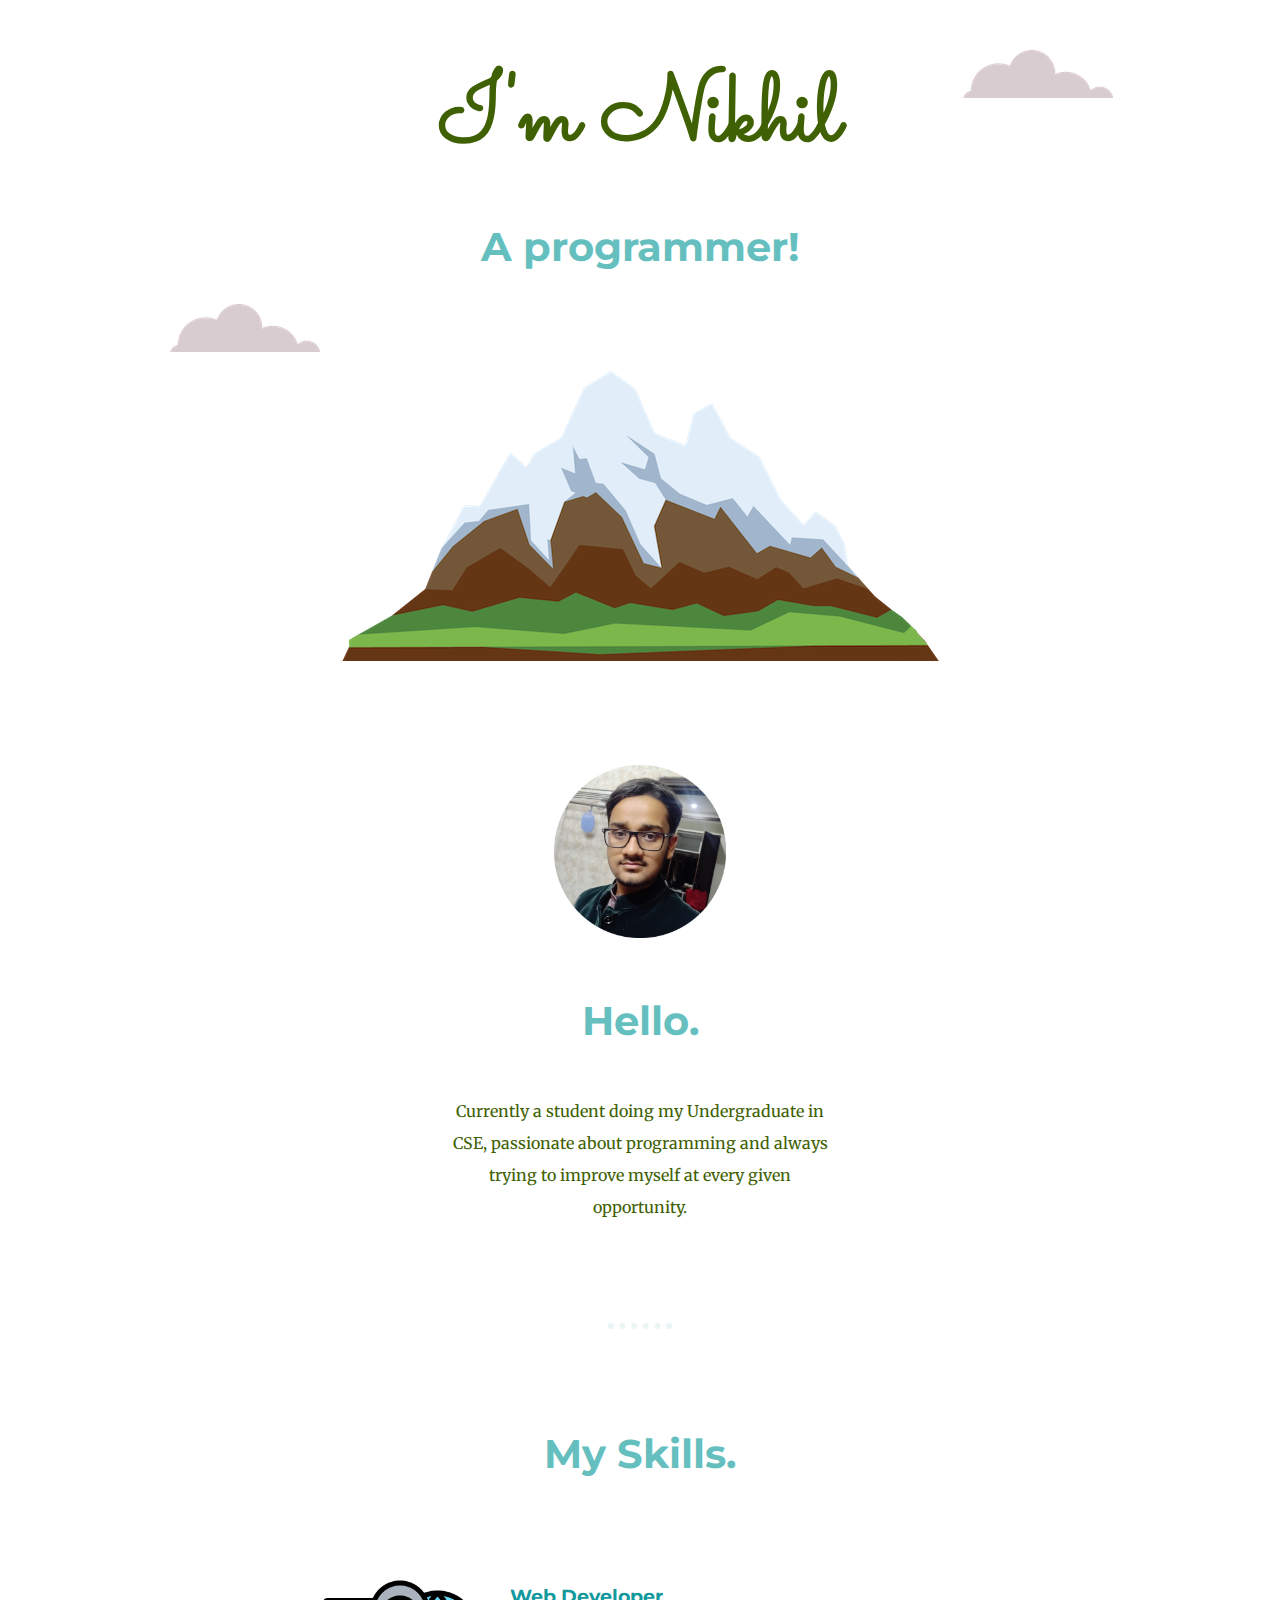
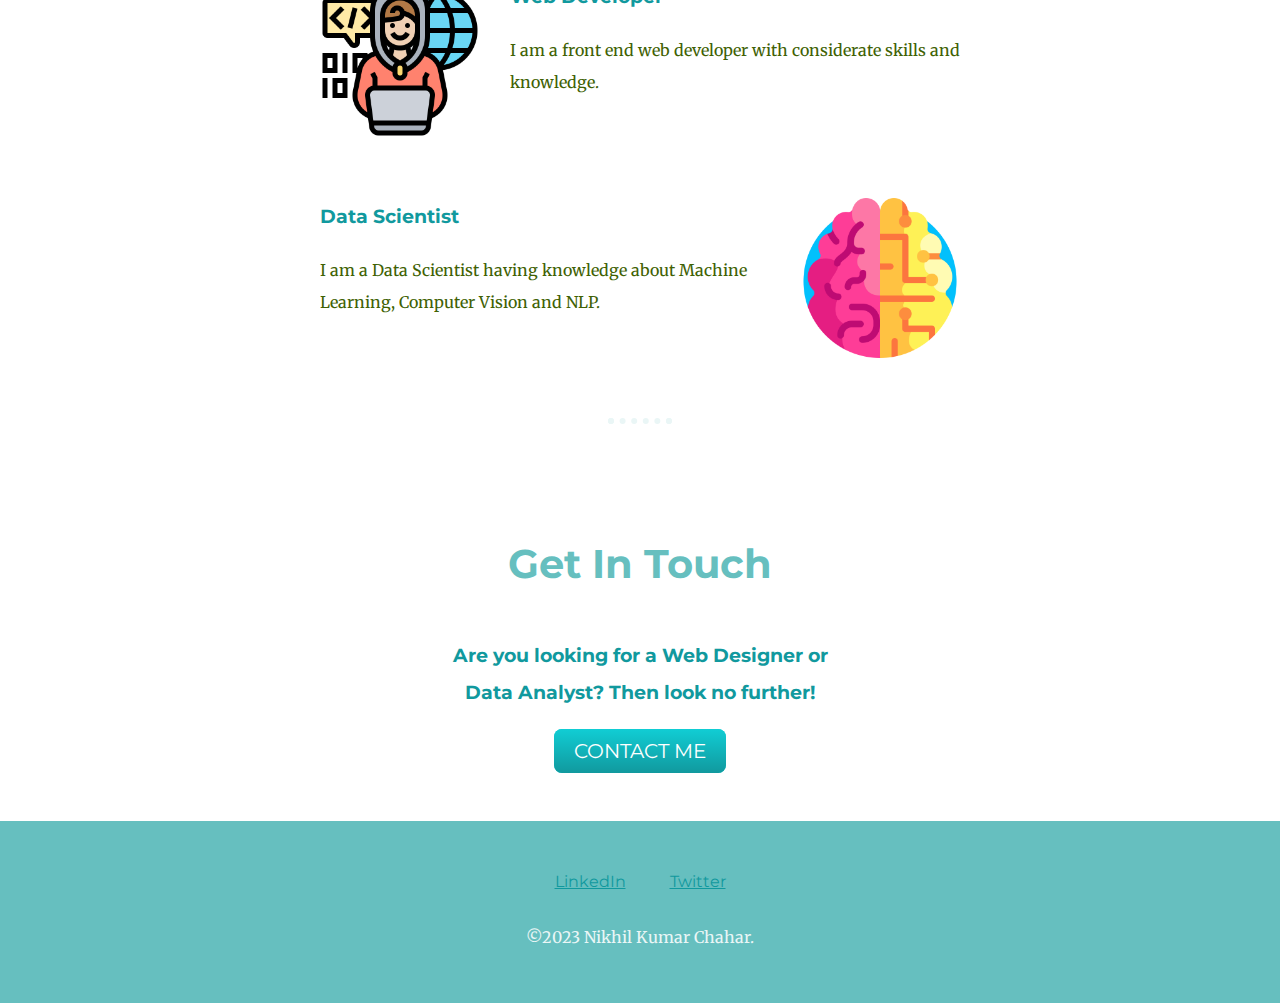
<file: index.html>
<!DOCTYPE html>
<html lang="en">
<head>
    <meta charset="UTF-8">
    <meta http-equiv="X-UA-Compatible" content="IE=edge">
    <meta name="viewport" content="width=device-width, initial-scale=1.0">
    <title>Nikhil Kumar Chahar</title>
    <link rel="stylesheet" href="css/styles.css">
    <link rel="icon" href="css/favicon.ico">
    <link rel="preconnect" href="https://fonts.googleapis.com"><link rel="preconnect" href="https://fonts.gstatic.com" crossorigin><link href="https://fonts.googleapis.com/css2?family=Merriweather&family=Montserrat&family=Sacramento&display=swap" rel="stylesheet">
</head>
<body>
    <div class="top-container">
        <img src="images/cloud.png" alt="cloud-img" class="top-cloud">
        <h1>I'm Nikhil</h1>
        <h2>A programmer!</h2> 
        <img src="images/cloud.png" alt="cloud-img" class="bottom-cloud">
        <img src="images/mountain.png" alt="mountains">
    </div>

    <div class="middle-container">
        
        <div class="profile">
          <img class="profile-pic" src="images/image_nikhil.png" alt="Profile pic">
          <h2>Hello.</h2>
            <p>Currently a student doing my Undergraduate in CSE, passionate about programming and always trying to improve myself at every given opportunity.</p>
        </div>

        <hr >

        <div class="skills">
          <h2>My Skills.</h2>
          <div class="skill-row">
            <img class="web-dev-pic" src="images/programing.png" alt="Web dev">
            <h3>Web Developer</h3>
            <p>I am a front end web developer with considerate skills and knowledge.</p>
        </div>
        
        <div class="skill-row">
            <img class="data-science-pic" src="images/brain.png" alt="Data Science">
            <h3>Data Scientist</h3>
            <p>I am a Data Scientist having knowledge about Machine Learning, Computer Vision and NLP.</p>
        </div>

    </div>

        <hr>
        <div class="contact-me">
          <h2>Get In Touch</h2>
          <h3>Are you looking for a Web Designer or Data Analyst? Then look no further!</h3>
          <a class="btn" href="nikhilchahar30@gmail.com">CONTACT ME</a>
        </div>
    </div>
      
    <div class="bottom-container">
        <a class="footer-link" href="https://www.linkedin.com/in/nikhil-chahar-24b150221">LinkedIn</a>
        <a class="footer-link" href="https://twitter.com/Nikhil_chahar_?t=ZON-Weba-R6MQFeOP2m44Q&s=09">Twitter</a>
       
        <p class="copyright">©2023 Nikhil Kumar Chahar.</p>
    </div>
      
</body>
</html>
</file>
<file: css/styles.css>
body{
    margin: 0;
    text-align: center;
    font-family: 'Merriweather', serif;  
    color: #406103;
}
hr{
    border: dotted #EAF6F6 6px;
    border-bottom: none;
    width:4%;
    margin: 100px auto;
}

h1{
    margin:50px auto 0 auto;
    font-size: 5.96rem;
    font-family: 'Sacramento', cursive;
}
h2{
    font-family: 'Montserrat', sans-serif;
    font-size: 2.5rem;
    color: #66BFBF;   
    weight: normal;

}
h3{
    font-family: 'Montserrat', sans-serif;
    color: #11999E;
}
div{
}

a{
    color:#11999E;
    font-family: 'Montserrat', sans-serif;
    margin:10px 20px;

}

/********CLASSES********************/


.top-container{
}
.middle-container{
    margin: 100px 0 50px 0;
}

.bottom-container{
    background-color:#66BFBF;
    padding: 50px 0px 20px;
}
.bottom-cloud{
    position: absolute;
    right: 75%;
}
.top-cloud{
    position: absolute;
    left: 75.25%;
    

}
.skill-row{
    width: 50%;
    margin: 100px auto 100px auto;
    text-align: left;
    line-height: 2;
}

.profile{
    width:30%;
    margin:auto;
    line-height: 2;
}

.profile-pic{
    width: 45%;
}
.web-dev-pic{
    width:25%;
    float: left;
    margin-right: 30px;
}
.data-science-pic{
    width:25%;
    float: right;
    margin-left: 30px;

}
.contact-me{
    width:30%;
    margin:auto;
    line-height: 2;
}

.btn {
    background: #11cdd4;
    background-image: -webkit-linear-gradient(top, #11cdd4, #11999e);
    background-image: -moz-linear-gradient(top, #11cdd4, #11999e);
    background-image: -ms-linear-gradient(top, #11cdd4, #11999e);
    background-image: -o-linear-gradient(top, #11cdd4, #11999e);
    background-image: linear-gradient(to bottom, #11cdd4, #11999e);
    -webkit-border-radius: 8;
    -moz-border-radius: 8;
    border-radius: 8px;
    font-family: 'Montserrat', sans-serif;
    color: #ffffff;
    font-size: 20px;
    padding: 10px 20px 10px 20px;
    text-decoration: none;
  }
  
  .btn:hover {
    background: #30e3cb;
    background-image: -webkit-linear-gradient(top, #30e3cb, #2bc4ad);
    background-image: -moz-linear-gradient(top, #30e3cb, #2bc4ad);
    background-image: -ms-linear-gradient(top, #30e3cb, #2bc4ad);
    background-image: -o-linear-gradient(top, #30e3cb, #2bc4ad);
    background-image: linear-gradient(to bottom, #30e3cb, #2bc4ad);
    text-decoration: none;
  }

  a:hover{
    color:#EAF6F6;
  }

  .copyright{
    color:#EAF6F6;
    font-size: 0.55rpm;
    padding: 20px 0px;
  }
</file>
